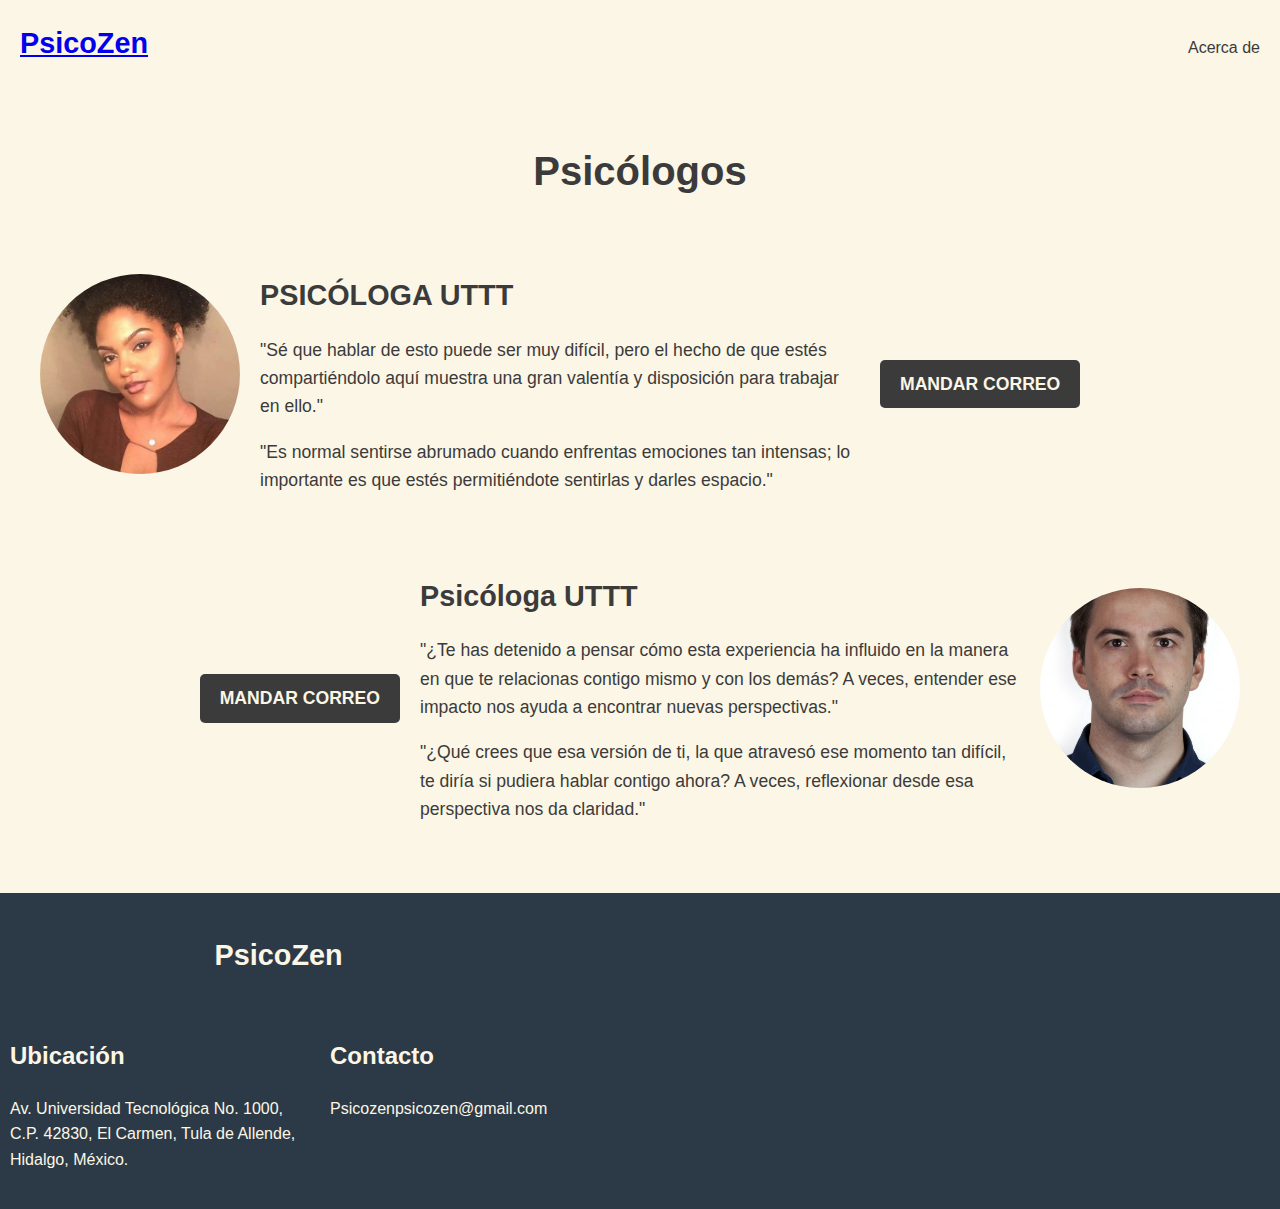
<file: index.html>
<!DOCTYPE html>
<html lang="es">
<head>
    <meta charset="UTF-8">
    <meta name="viewport" content="width=device-width, initial-scale=1.0">
    <title>PsicoZen - Psicólogos</title>
    <link rel="stylesheet" href="style.css">
</head>
<body>
    <header class="header">
        <a href="primera.html" class="logo">PsicoZen</h1>
        <nav class="nav">
            <a href="acercadenosotros.html" class="nav-link">Acerca de</a>
        </nav>
    </header>

    <main class="main-content">
        <section class="psychologist-section">
            <h2 class="section-title">Psicólogos</h2>

            <div class="psychologist">
                <img src="Chica.jpeg" alt="Foto de psicóloga" class="psychologist-image">
                <div class="psychologist-info">
                    <h3 class="psychologist-name">PSICÓLOGA UTTT</h3>
                    <p class="psychologist-quote">
                        "Sé que hablar de esto puede ser muy difícil, pero el hecho de que estés compartiéndolo aquí muestra una gran valentía y disposición para trabajar en ello."
                    </p>
                    <p class="psychologist-quote">
                        "Es normal sentirse abrumado cuando enfrentas emociones tan intensas; lo importante es que estés permitiéndote sentirlas y darles espacio."
                    </p>
                </div>
                <a href="mailto:psicozenpsicozen@gmail.com" class="email-button">MANDAR CORREO</a>
            </div>

            <div class="psychologist reverse">
                <img src="chico1.jpeg" alt="Foto de psicólogo" class="psychologist-image">
                <div class="psychologist-info">
                    <h3 class="psychologist-name">Psicóloga UTTT</h3>
                    <p class="psychologist-quote">
                        "¿Te has detenido a pensar cómo esta experiencia ha influido en la manera en que te relacionas contigo mismo y con los demás? A veces, entender ese impacto nos ayuda a encontrar nuevas perspectivas."
                    </p>
                    <p class="psychologist-quote">
                        "¿Qué crees que esa versión de ti, la que atravesó ese momento tan difícil, te diría si pudiera hablar contigo ahora? A veces, reflexionar desde esa perspectiva nos da claridad."
                    </p>
                </div>
                <a href="mailto:psicozenpsicozen@gmail.com" class="email-button">MANDAR CORREO</a>
            </div>
        </section>
    </main>

    <footer class="footer">
        <div class="footer-container">
            <h1 class="footer-logo">PsicoZen</h1>
            <div class="footer-info">
                <div class="footer-location">
                    <h2>Ubicación</h2>
                    <p>Av. Universidad Tecnológica No. 1000, C.P. 42830, El Carmen, Tula de Allende, Hidalgo, México.</p>
                </div>
                <div class="footer-contact">
                    <h2>Contacto</h2>
                    <p>Psicozenpsicozen@gmail.com</p>
                </div>
            </div>
        </div>
    </footer>
</body>
</html>
</file>
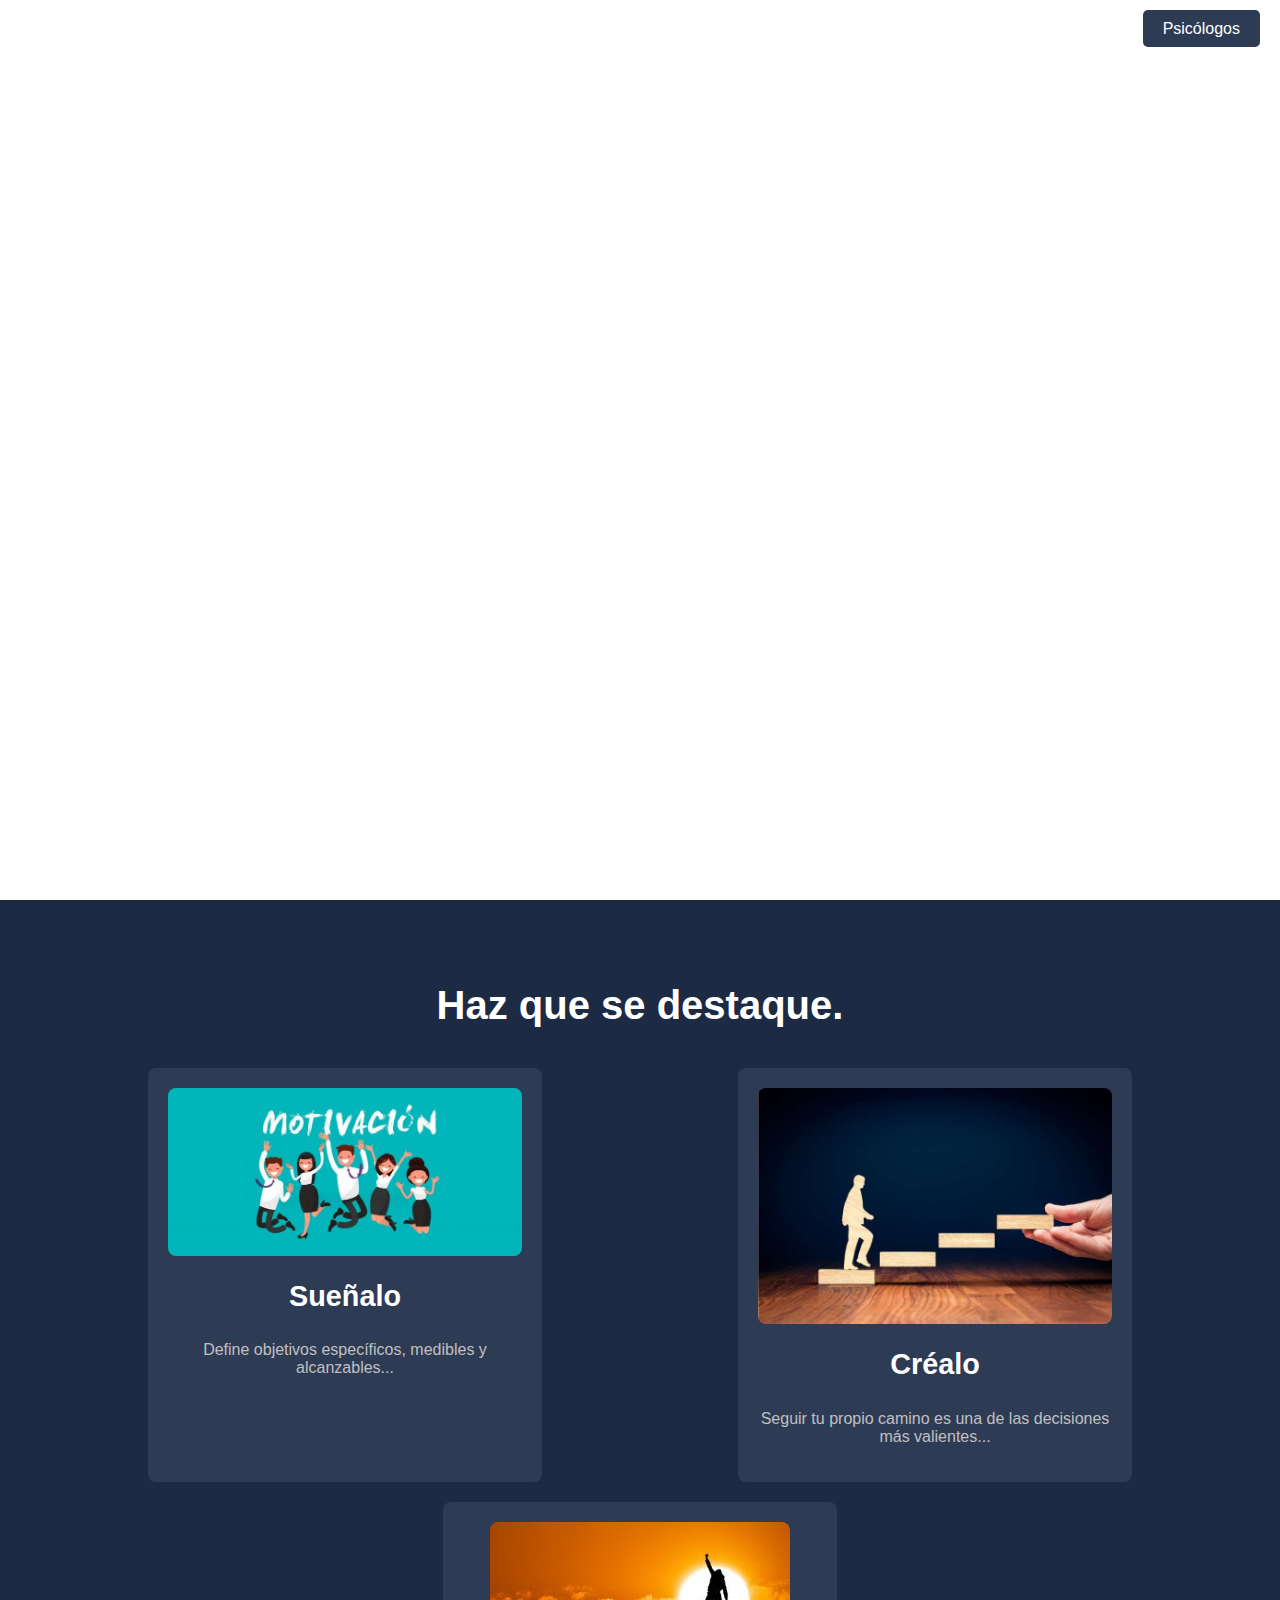
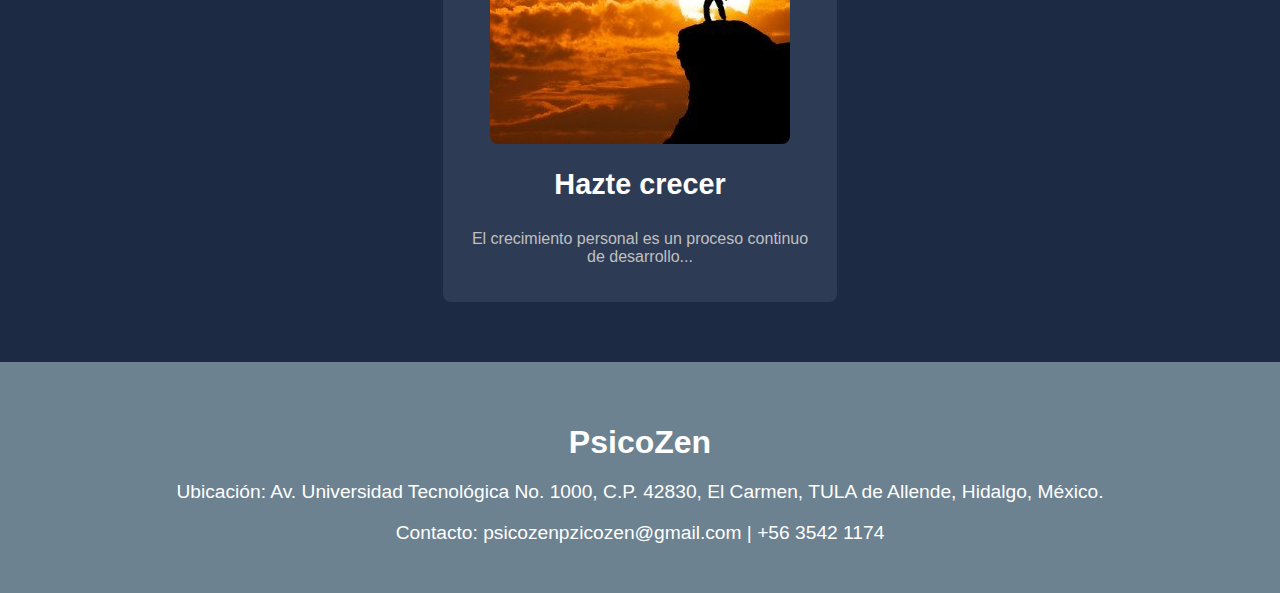
<file: tips.html>
<!DOCTYPE html>
<html lang="es">
<head>
    <meta charset="UTF-8">
    <meta name="viewport" content="width=device-width, initial-scale=1.0">
    <title>PsicoZen</title>
    <link rel="stylesheet" href="styles.css">
</head>
<body>
    <div class="top-right">
        <a href="index.html" class="button">Psicólogos</a>
    </div>

    <section class="hero">
        <div class="hero-text">
            <h1>TIPS</h1>
            <p>Descubre tips prácticos para desarrollar habilidades emocionales clave, como el autocontrol, la empatía y la resiliencia. Aquí encontrarás herramientas para gestionar mejor tus emociones y fortalecer tus relaciones, impulsando tu bienestar y crecimiento personal.</p>
        </div>
    </section>

    <section class="highlights">
        <h2>Haz que se destaque.</h2>
        <div class="cards">
            <div class="card">
                <img src="Sueñalo.jpg" alt="Motivación">
                <h3>Sueñalo</h3>
                <p>Define objetivos específicos, medibles y alcanzables...</p>
            </div>
            <div class="card">
                <img src="Crealo.jpg" alt="Crecimiento personal">
                <h3>Créalo</h3>
                <p>Seguir tu propio camino es una de las decisiones más valientes...</p>
            </div>
            <div class="card">
                <img src="HazteCrecer.jpg" alt="Hazte crecer">
                <h3>Hazte crecer</h3>
                <p>El crecimiento personal es un proceso continuo de desarrollo...</p>
            </div>
        </div>
    </section>

    <footer class="contact-info">
        <div class="footer-content">
            <h3>PsicoZen</h3>
            <p>Ubicación: Av. Universidad Tecnológica No. 1000, C.P. 42830, El Carmen, TULA de Allende, Hidalgo, México.</p>
            <p>Contacto: psicozenpzicozen@gmail.com | +56 3542 1174</p>
        </div>
    </footer>
</body>
</html>
</file>
<file: style.css>
/* General */
body {
    margin: 0;
    font-family: 'Arial', sans-serif;
    background-color: #fcf6e6;
    color: #3b3b3b;
    line-height: 1.6;
}

header, footer {
    display: flex;
    justify-content: space-between;
    align-items: center;
    padding: 20px;
}

.header {
    background-color: #fcf6e6;
}

.footer {
    background-color: #2c3a47;
    color: #fcf6e6;
    padding: 20px 10px;
}

.logo, .footer-logo {
    font-size: 1.8em;
    font-weight: bold;
}

.nav-link, .footer-link {
    text-decoration: none;
    color: inherit;
    margin-left: 20px;
}

/* Main Content */
.main-content {
    max-width: 1200px;
    margin: 0 auto;
    padding: 20px;
}

.section-title {
    text-align: center;
    font-size: 2.5em;
    margin-bottom: 40px;
    color: #3b3b3b;
}

/* Psychologists Section */
.psychologist {
    display: flex;
    align-items: center;
    margin-bottom: 40px;
    gap: 20px;
}

.psychologist.reverse {
    flex-direction: row-reverse;
}

.psychologist-image {
    width: 200px;
    height: 200px;
    border-radius: 50%;
    background-color: #e0e0e0;
    object-fit: cover;
}

.psychologist-info {
    max-width: 600px;
}

.psychologist-name {
    font-size: 1.8em;
    font-weight: bold;
    margin-bottom: 10px;
    color: #3b3b3b;
}

.psychologist-quote {
    font-size: 1.1em;
    color: #3b3b3b;
    margin-bottom: 10px;
}

/* Email Button */
.email-button {
    display: inline-block;
    margin-top: 20px;
    padding: 10px 20px;
    background-color: #3b3b3b;
    color: #fcf6e6;
    text-decoration: none;
    font-size: 1.1em;
    font-weight: bold;
    border-radius: 5px;
    transition: background-color 0.3s ease;
    text-align: center;
}

.email-button:hover {
    background-color: #2c3a47;
}

/* Footer */
.footer-container {
    display: flex;
    flex-direction: column;
    align-items: center;
    gap: 20px;
}

.footer-info {
    display: flex;
    justify-content: space-between;
    gap: 20px;
}

.footer-location, .footer-contact {
    max-width: 300px;
}

.footer-nav {
    display: flex;
    justify-content: center;
    gap: 20px;
}

.footer-link {
    color: #fcf6e6;
    font-size: 1.1em;
    text-decoration: none;
}

.footer-link:hover {
    text-decoration: underline;
}
</file>
<file: styles.css>
/* General */
body {
    font-family: 'Arial', sans-serif;
    margin: 0;
    padding: 0;
    box-sizing: border-box;
}

/* Botón en la parte superior derecha */
.top-right {
    position: absolute;
    top: 20px;
    right: 20px;
}

.top-right .button {
    background-color: #2e3b55;
    color: #fff;
    text-decoration: none;
    padding: 10px 20px;
    border-radius: 5px;
    font-size: 1rem;
    transition: background-color 0.3s;
}

.top-right .button:hover {
    background-color: #1c2a44;
}

/* Sección principal */
.hero {
    background-image: url('https://wallpapercave.com/wp/wp1824970.jpg');
    background-size: cover;
    background-position: center;
    height: 100vh;
    display: flex;
    align-items: center;
    justify-content: center;
    color: #fff;
    text-align: center;
}

.hero-text h1 {
    font-size: 4rem;
    margin: 0;
}

.hero-text p {
    font-size: 1.5rem;
    max-width: 800px;
    line-height: 1.6;
}

/* Sección de tarjetas */
.highlights {
    padding: 50px;
    background-color: #1c2a44;
    color: #fff;
    text-align: center;
}

.highlights h2 {
    font-size: 2.5rem;
    margin-bottom: 30px;
}

.cards {
    display: flex;
    justify-content: space-around;
    flex-wrap: wrap;
}

.card {
    background-color: #2e3b55;
    border-radius: 8px;
    padding: 20px;
    margin: 10px;
    width: 30%;
    text-align: center;
}

.card img {
    max-width: 100%;
    height: auto;
    border-radius: 8px;
}

.card h3 {
    font-size: 1.8rem;
    margin-top: 20px;
}

.card p {
    font-size: 1rem;
    margin-top: 10px;
    color: #c0c0c0;
}

/* Sección de contacto */
.contact-info {
    background-color: #6c8291;
    color: #fff;
    padding: 30px 0;
    text-align: center;
}

.contact-info h3 {
    font-size: 2rem;
    margin-bottom: 20px;
}

.contact-info p {
    font-size: 1.2rem;
}
</file>
